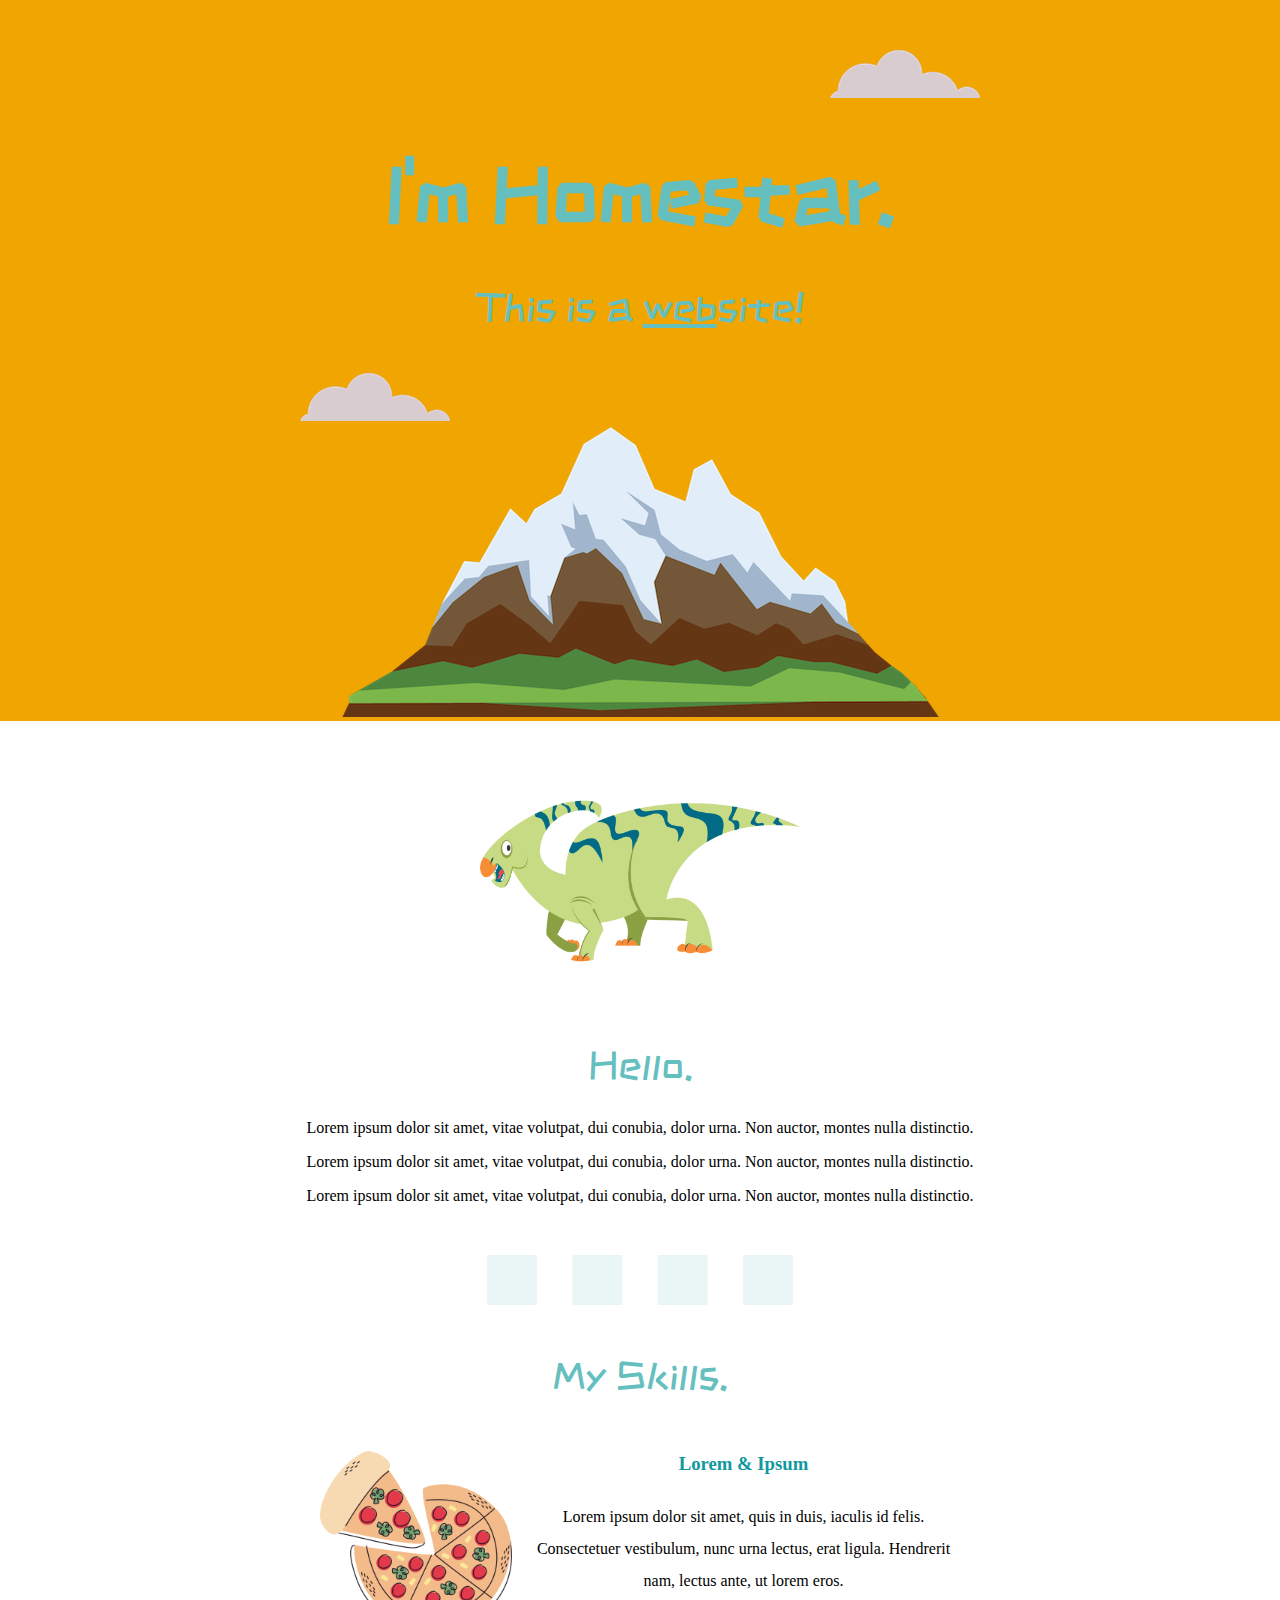
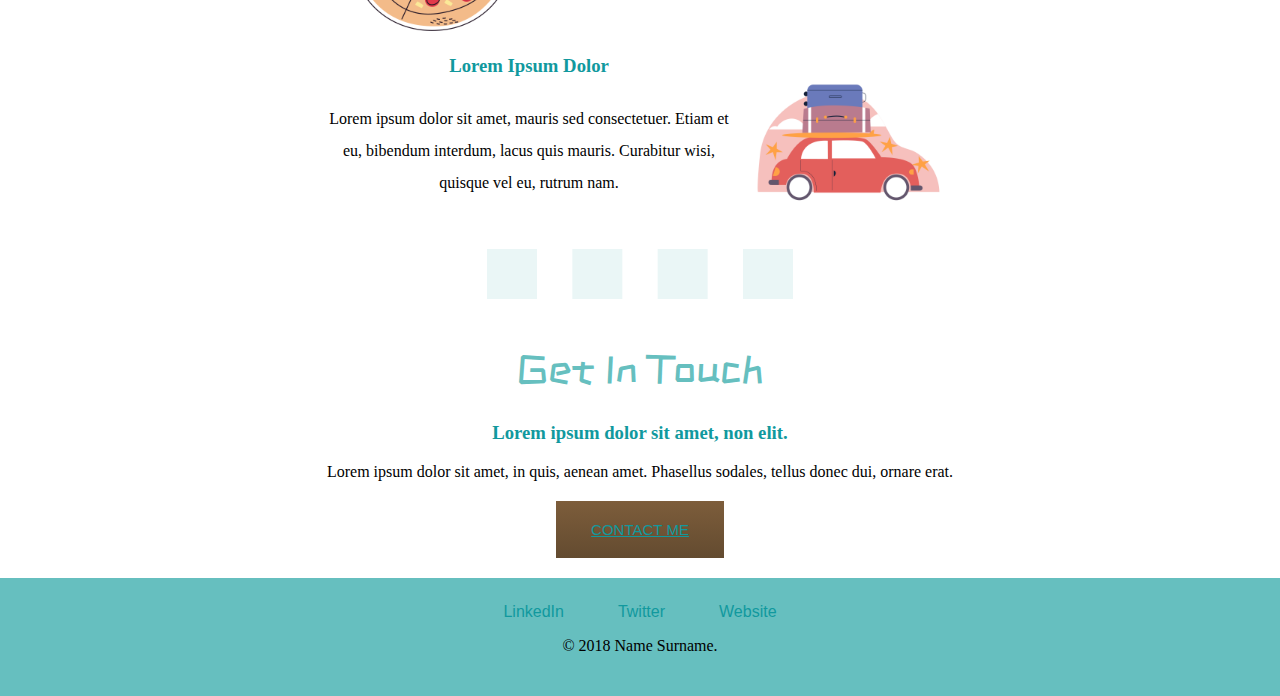
<file: new.html>
<!DOCTYPE html>
<html lang="en" dir="ltr">

<head>
  <meta charset="utf-8">
  <title>Hello.</title>
  <link rel="stylesheet" href="css/style.css">
  <link rel="preconnect" href="https://fonts.googleapis.com">
  <link rel="preconnect" href="https://fonts.gstatic.com" crossorigin>
  <link href="https://fonts.googleapis.com/css2?family=ZCOOL+KuaiLe&display=swap" rel="stylesheet">
</head>

<body>

  <div class="top-container">
    <img class="top-cloud" src="images/cloud.png" alt="">

    <h1>I'm Homestar.</h1>
    <h2>This is a <span class="under">web</span>site!</h2>
    <img class="bottom-cloud" src="images/cloud.png" alt="">
    <img src="images/mountain.png" alt="">

  </div>
  <div class="middle-container">
    <div class="profile">
      <img class="body-image" src="images/dinosaur.png" alt="">
      <h2>Hello.</h2>
      <p>Lorem ipsum dolor sit amet, vitae volutpat, dui conubia, dolor urna. Non auctor, montes nulla distinctio.</p>
      <p>Lorem ipsum dolor sit amet, vitae volutpat, dui conubia, dolor urna. Non auctor, montes nulla distinctio.</p>
      <p>Lorem ipsum dolor sit amet, vitae volutpat, dui conubia, dolor urna. Non auctor, montes nulla distinctio.</p>
    </div>
    <hr>
    <div class="skills">
      <h2>My Skills.</h2>
      <div class="skill-row">
        <img class="skill-image" src="images/pizza.png" alt="">
        <h3>Lorem & Ipsum</h3>
        <p>Lorem ipsum dolor sit amet, quis in duis, iaculis id felis. Consectetuer vestibulum, nunc urna lectus, erat ligula. Hendrerit nam, lectus ante, ut lorem eros.</p>
      </div>
      <div class="skill-row">
        <img class="skill-image car-image" src="images/road-trip.png" alt="">
        <h3>Lorem Ipsum Dolor</h3>
        <p>Lorem ipsum dolor sit amet, mauris sed consectetuer. Etiam et eu, bibendum interdum, lacus quis mauris. Curabitur wisi, quisque vel eu, rutrum nam.</p>
      </div>
    </div>
    <hr>
    <div class="contact-me">
      <h2>Get In Touch</h2>
      <h3>Lorem ipsum dolor sit amet, non elit.</h3>
      <p>Lorem ipsum dolor sit amet, in quis, aenean amet. Phasellus sodales, tellus donec dui, ornare erat.</p>
      <a class="btn" href="mailto:name@email.com">CONTACT ME</a>
    </div>
  </div>


  <div class="bottom-container">
    <a class="footer-link" href="https://www.linkedin.com/">LinkedIn</a>
    <a class="footer-link" href="https://twitter.com/">Twitter</a>
    <a class="footer-link" href="https://www.appbrewery.co/">Website</a>
    <p>© 2018 Name Surname.</p>
  </div>
</body>

</html>
</file>
<file: css/style.css>
body {
  margin: 0;



}
.body-image {
  /* display: block; */
  width: 25%;
}
.skill-image {
  float: left;
  width: 30%;
  padding-right: 15px;
}

.car-image {
  float: right;
  padding-left: 15px;
}

h1 {
  color: #66BFBF;
  font-family: 'ZCOOL KuaiLe', cursive;
  font-size: 5rem;


}
h2 {
  color: #66BFBF;
  font-family: 'ZCOOL KuaiLe', cursive;
  font-weight: normal;
  font-size: 2.5em;
  margin-top: 0;
}
h3, a {
  color: #11999E;
}
.under {
  text-decoration: underline;
}
.top {
  text-align: center;
}
.skill-row {
  width: 50%;
  margin: 50px auto;
  /* text-align: right; */
  line-height: 2;
}
.top-container {
  margin: 0 auto;
  background-color: #F0A500;
  position: relative;
  padding-top: 100px;
    text-align: center;
}

.middle-container {
text-align: center;

}

.bottom-container {
text-align: center;
background-color: #66BFBF;
padding: 25px;

}
.top-cloud {
  position: absolute;
  right: 300px;
  top: 50px;
}
.bottom-cloud {
  position: absolute;
  left: 300px;
  bottom: 300px;
}
hr {
  border-style: dashed;
  border-width: 25px;
  width: 20%;
  margin: 50px auto;
  border-color: #EAF6F6;
}
.footer-link {
  text-decoration: none;
  font-family: sans-serif;
  padding: 0 25px;
}
.footer-link:hover{
  color: #EAF6F6;
}
.btn {
  font-size:15px;
  font-family:Arial;
  background:linear-gradient(#7d5d3b, #634b30);
  padding: 20px;
  display: block;
  width: 10%;
  margin: 20px auto;
}
.btn:hover {
  color: #EAF6F6;
}
</file>
